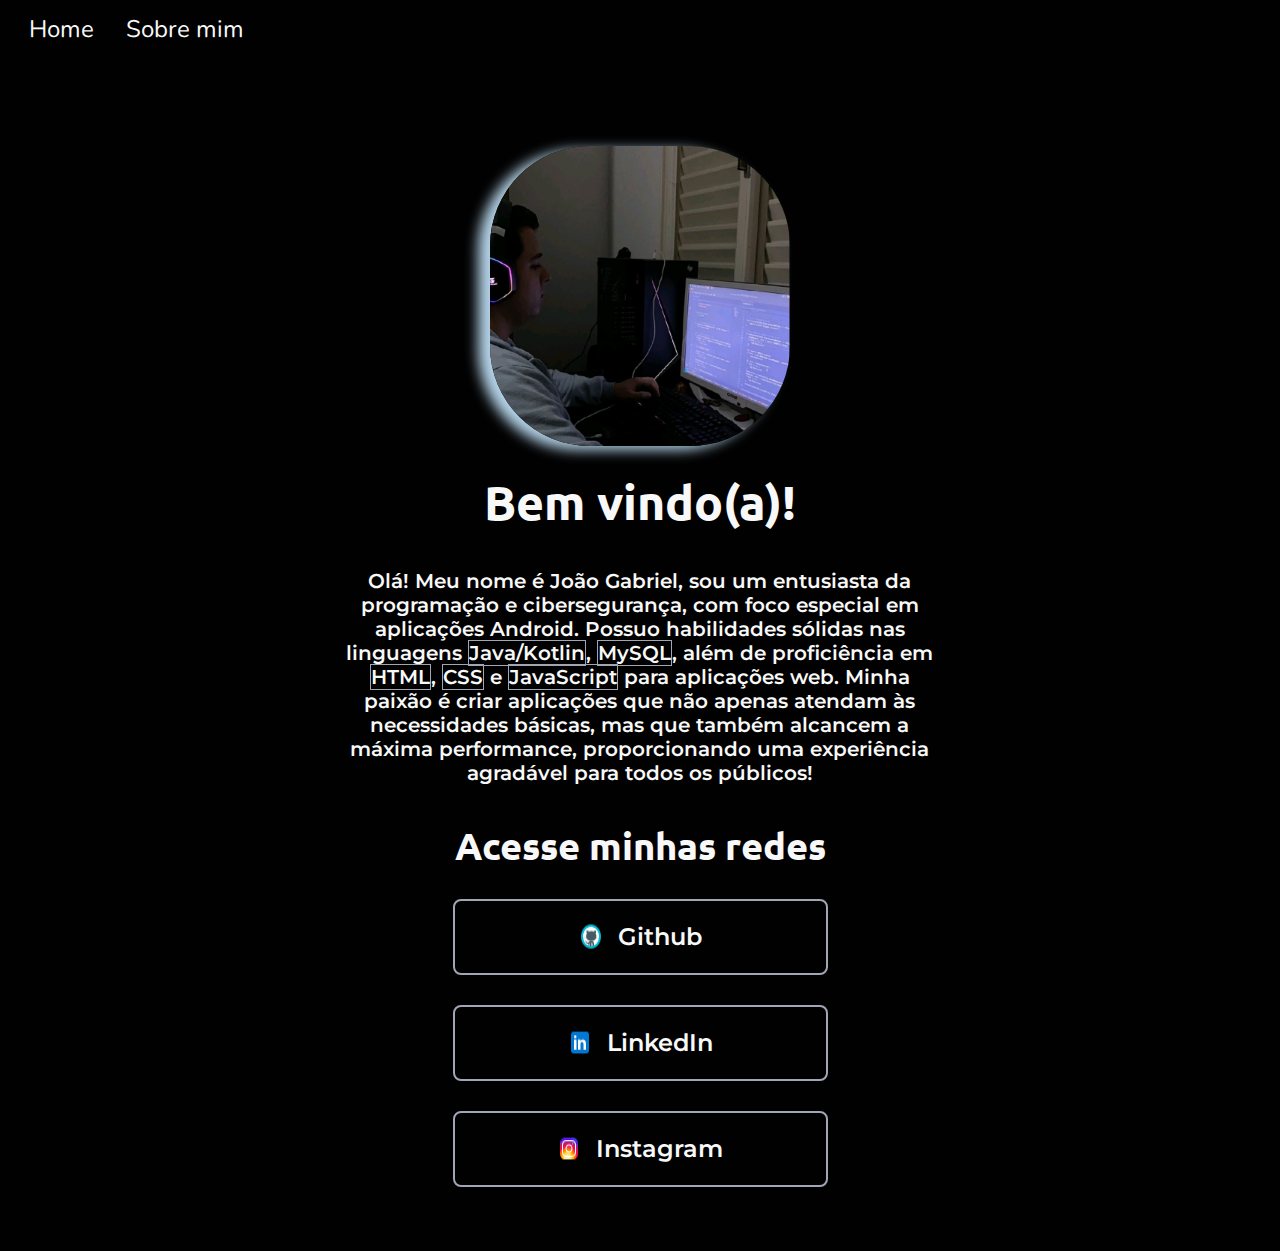
<file: index.html>
<!DOCTYPE html>
<html lang="pt-br">
  <head>
    <meta charset="UTF-8" />
    <meta name="viewport" content="width=device-width, initial-scale=1.0" />
    <title>Meu Portfólio</title>
    <link rel="stylesheet" href="styles/style.css" />
  </head>

  <body>
    <header class="cabecalho">
      <a href="index.html" class="cabecalho__link">Home</a>
      <a href="about.html" class="cabecalho__link">Sobre mim</a>
    </header>
    <main class="page">
      <img
        src="assets/image.jpeg"
        class="page__img"
        alt="Foto do João Gabriel"
      />
      <h1 class="page__titulo">Bem vindo(a)!</h1>
      <section class="page__section">
        <p class="page__conteudo">
          Olá! Meu nome é João Gabriel, sou um entusiasta da programação e
          cibersegurança, com foco especial em aplicações Android. Possuo
          habilidades sólidas nas linguagens
          <span class="destaque">Java/Kotlin</span>,
          <span class="destaque">MySQL</span>, além de proficiência em
          <span class="destaque">HTML</span>,
          <span class="destaque">CSS</span> e
          <span class="destaque">JavaScript</span> para aplicações web. Minha
          paixão é criar aplicações que não apenas atendam às necessidades
          básicas, mas que também alcancem a máxima performance, proporcionando
          uma experiência agradável para todos os públicos!
        </p>
      </section>
      <section class="links">
        <h1 class="links__title">Acesse minhas redes</h1>
        <a
          href="https://github.com/JoaoGabrielBr246"
          class="links__link"
          onmouseover="changeImageGit(this)"
          onmouseout="restoreImageGit(this)"
        >
          <img src="assets/git-icon.png" id="githubImage" />Github
        </a>

        <a
          href="https://www.linkedin.com/in/jo%C3%A3o-gabriel-lima-da-rocha-05a980225/"
          class="links__link"
          onmouseover="changeImageLinkedin(this)"
          onmouseout="restoreImageLinkedin(this)"
        >
          <img src="assets/linkedin-icon.png" id="linkedinImage" />LinkedIn</a
        >

        <a
          href="https://www.instagram.com/joaogabb.jar/"
          class="links__link"
          onmouseover="changeImageInsta(this)"
          onmouseout="restoreImageInsta(this)"
        >
          <img src="assets/icon-insta.png" id="instagramImage" />Instagram</a
        >
      </section>
    </main>
    <script src="scripts/script.js"></script>
  </body>
</html>
</file>
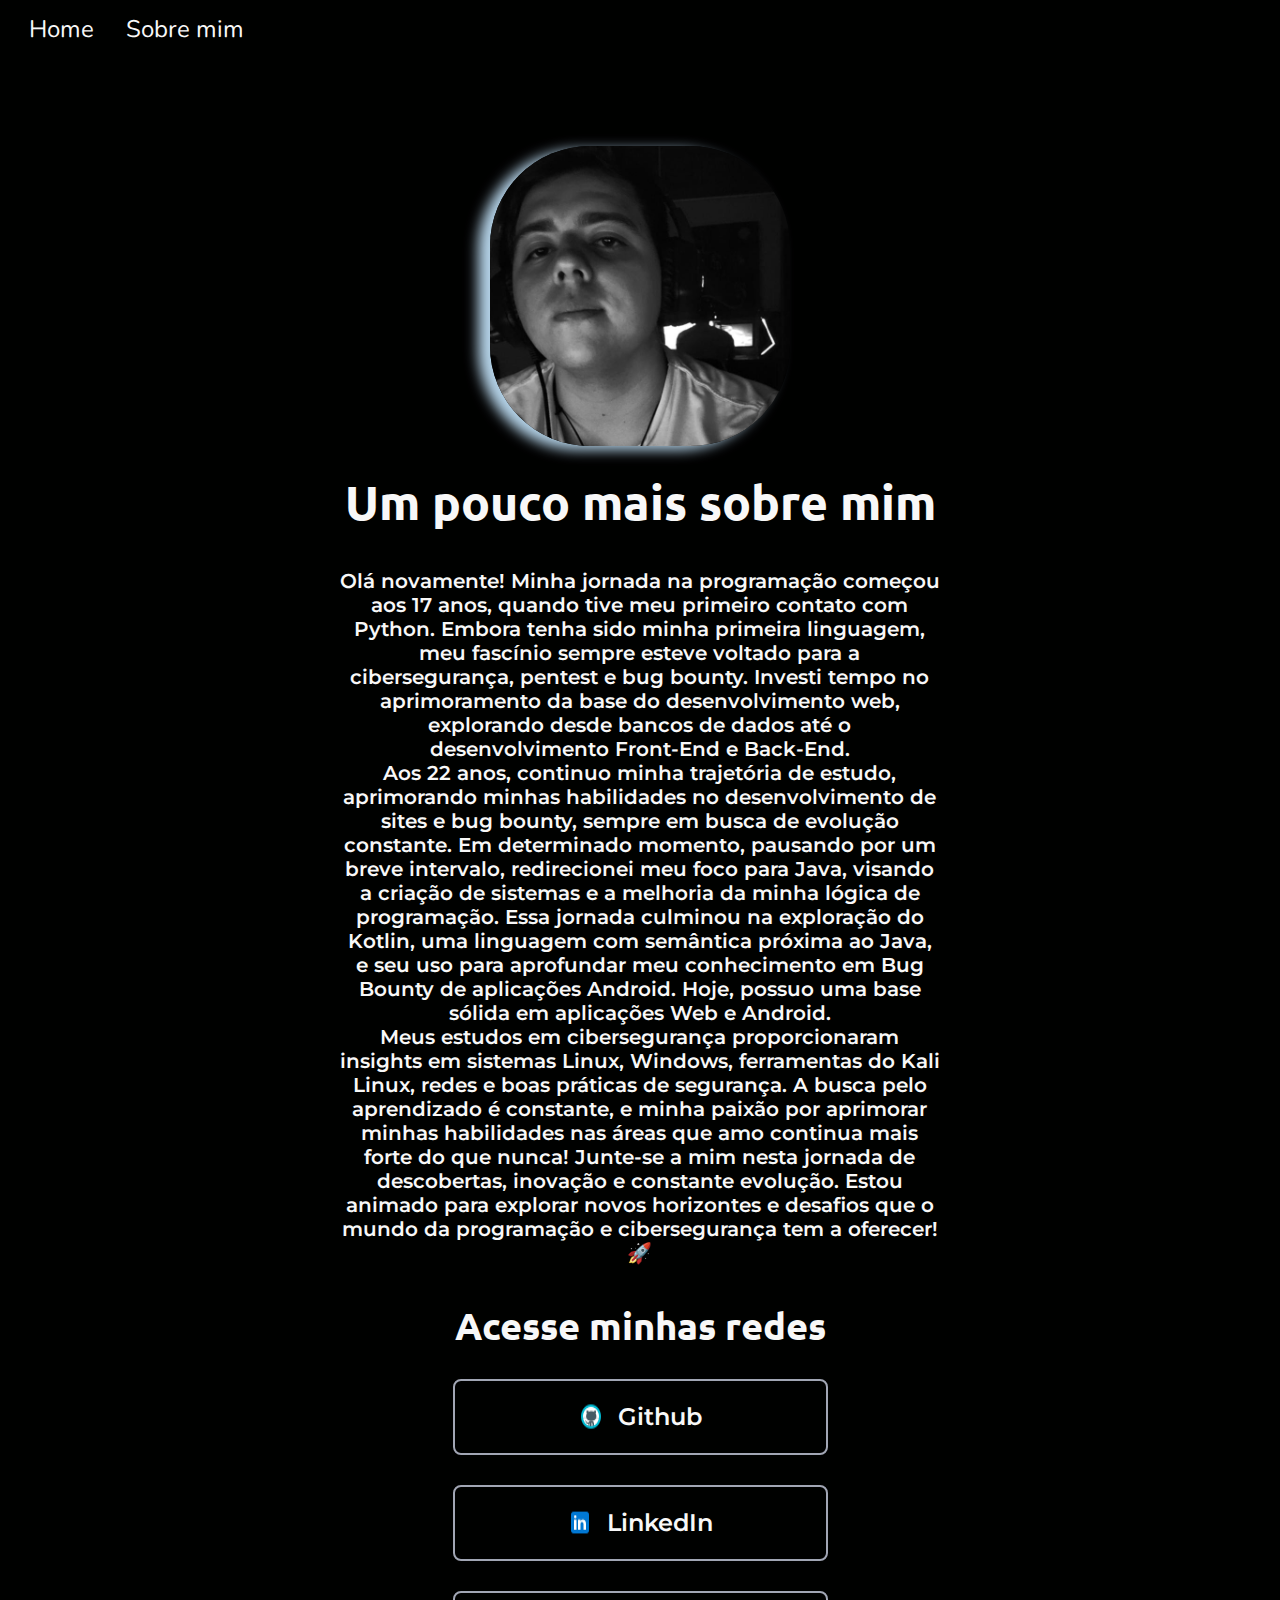
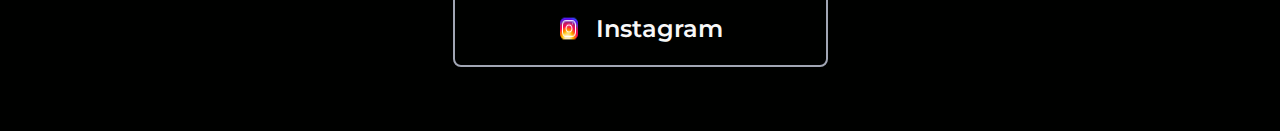
<file: about.html>
<!DOCTYPE html>
<html lang="pt-br">
  <head>
    <meta charset="UTF-8" />
    <meta name="viewport" content="width=device-width, initial-scale=1.0" />
    <title>Meu Portfólio</title>
    <link rel="stylesheet" href="styles/style.css" />
  </head>

  <body>
    <header class="cabecalho">
      <a href="index.html" class="cabecalho__link">Home</a>
      <a href="about.html" class="cabecalho__link">Sobre mim</a>
    </header>
    <main class="page">
      <img src="assets/img.jpeg" class="page__img" alt="Foto do João Gabriel" />
      <h1 class="page__titulo">Um pouco mais sobre mim</h1>
      <section class="page__section">
        <p class="page__conteudo">
          Olá novamente! Minha jornada na programação começou aos 17 anos,
          quando tive meu primeiro contato com Python. Embora tenha sido minha
          primeira linguagem, meu fascínio sempre esteve voltado para a
          cibersegurança, pentest e bug bounty. Investi tempo no aprimoramento
          da base do desenvolvimento web, explorando desde bancos de dados até o
          desenvolvimento Front-End e Back-End. </br> Aos 22 anos, continuo minha
          trajetória de estudo, aprimorando minhas habilidades no
          desenvolvimento de sites e bug bounty, sempre em busca de evolução
          constante. Em determinado momento, pausando por um breve intervalo,
          redirecionei meu foco para Java, visando a criação de sistemas e a
          melhoria da minha lógica de programação. Essa jornada culminou na
          exploração do Kotlin, uma linguagem com semântica próxima ao Java, e
          seu uso para aprofundar meu conhecimento em Bug Bounty de aplicações
          Android. Hoje, possuo uma base sólida em aplicações Web e Android. </br>
          Meus estudos em cibersegurança proporcionaram insights em sistemas
          Linux, Windows, ferramentas do Kali Linux, redes e boas práticas de
          segurança. A busca pelo aprendizado é constante, e minha paixão por
          aprimorar minhas habilidades nas áreas que amo continua mais forte do
          que nunca! Junte-se a mim nesta jornada de descobertas, inovação e
          constante evolução. Estou animado para explorar novos horizontes e
          desafios que o mundo da programação e cibersegurança tem a oferecer!
          🚀 
        </p>
      </section>
      <section class="links">
        <h1 class="links__title">Acesse minhas redes</h1>
        <a href="https://github.com/JoaoGabrielBr246" class="links__link" onmouseover="changeImageGit(this)" onmouseout="restoreImageGit(this)">
            <img src="assets/git-icon.png" id="githubImage" />Github
        </a>

        <a href="https://www.linkedin.com/in/jo%C3%A3o-gabriel-lima-da-rocha-05a980225/" class="links__link" onmouseover="changeImageLinkedin(this)" onmouseout="restoreImageLinkedin(this)">
            <img src="assets/linkedin-icon.png" id="linkedinImage" />LinkedIn</a>

        <a href="https://www.instagram.com/joaogabb.jar/" class="links__link" onmouseover="changeImageInsta(this)" onmouseout="restoreImageInsta(this)">
            <img src="assets/icon-insta.png" id="instagramImage" />Instagram</a>
    </section>
    </main>
    <script src="scripts/script.js"></script>
  </body>
</html>
</file>
<file: styles/style.css>
@import url('https://fonts.googleapis.com/css2?family=Montserrat:wght@300&family=Nunito&family=Ubuntu:wght@300&display=swap');

* {
  margin: 0;
  padding: 0;
}

:root{
    --primary-color: #000100;
    --secondary-color: #F8F8F8;
    --tertiary-color: #A1A6B4;

    --title-font: 'Ubuntu', sans-serif;
    --title-links-font: 'Nunito', sans-serif;
    --p-font: 'Montserrat', sans-serif;

}

body {
  background-color: var(--primary-color);
  color: var(--secondary-color);
}

.cabecalho {
  display: flex;
  align-items: center;
  flex-direction: row;
  padding: 1%;
}

.cabecalho__link {
  font-size: 1.5rem;
  margin: 0 1rem;
  font-family: var(--title-links-font);
  text-decoration: none;
  color: var(--secondary-color);
}

.page {
  padding: 5% 3%; 
  display: flex;
  align-items: center;
  flex-direction: column;
  gap: 25px;
}

.page__img {
  height: auto;
  width: 80%;
  max-width: 300px;
  border-radius: 100px;
  margin: 2% 0 0 0;
  box-shadow: -12px 4px 13px #b4d2e7;
}

.page__section {
  padding: 1%;
  justify-content: space-between;
  display: flex;
  width: 50%;
  flex-direction: column;
}

.page__titulo {
  text-align: center;
  font-size: 3rem;
  font-family: var(--title-font);
}

.page__conteudo {
  font-size: 1.25rem;
  text-align: center;
  font-family: var(--p-font);
  font-weight: 600;
}

.destaque {
  border: 1px solid var(--tertiary-color);
}

.links {
  display: flex;
  flex-direction: column;
  align-items: center;
  gap: 30px;
}

.links__title {
  font-size: 2.4rem;
  font-family: var(--title-font);
}

.links__link {
  display: flex;
  justify-content: center;
  gap: 15px;
  border: 2px solid var(--tertiary-color);
  width: 100%;
  text-align: center;
  border-radius: 8px;
  font-size: 1.5rem;
  font-weight: 600;
  padding: 21.5px 0;
  text-decoration: none;
  color: #F8F8F8;
  font-family: var(--p-font);
}

.links__link:hover {
  background-color: #94c5cc;
  color: var(--primary-color);
  border: 3px solid var(--primary-color);
}

.cabecalho__link:hover{
    color: var(--tertiary-color);
  }

/* Media Query for smaller screens */
@media screen and (max-width: 768px) {
  .page {
    padding: 5% 5%;
  }

  .page__img {
    width: 50%;
    max-width: none;
  }

  .page__section {
    width: 100%;
  }
}
</file>
